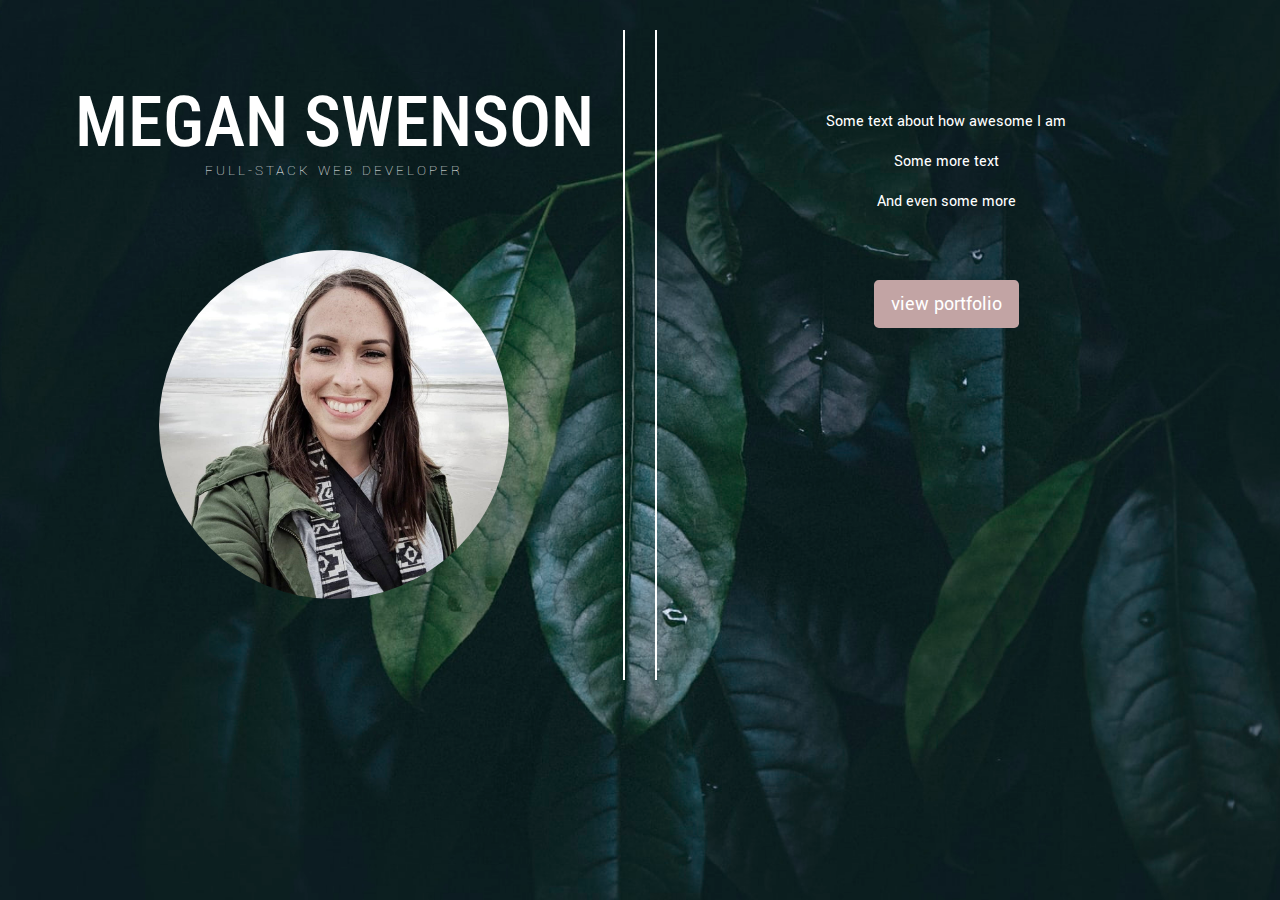
<file: index.html>
<!DOCTYPE html>
<html lang=en>
<head>
    <!--Bootstrap-->
    <link rel="stylesheet" href="https://stackpath.bootstrapcdn.com/bootstrap/4.4.1/css/bootstrap.min.css" integrity="sha384-Vkoo8x4CGsO3+Hhxv8T/Q5PaXtkKtu6ug5TOeNV6gBiFeWPGFN9MuhOf23Q9Ifjh" crossorigin="anonymous">
    <link href="https://maxcdn.bootstrapcdn.com/font-awesome/4.6.3/css/font-awesome.min.css" rel="stylesheet">
    <!--CSS-->
    <link rel="stylesheet" href="assets/css/style.css">
    <!--Google Fonts-->
        <!--Roboto for header-->
        <link href="https://fonts.googleapis.com/css?family=Roboto+Condensed:700&display=swap" rel="stylesheet">
        <!--Yantramanav for text-->
        <link href="https://fonts.googleapis.com/css?family=Yantramanav:300&display=swap" rel="stylesheet">

    <!--Title-->
    <title>Megan Swenson's Portfolio</title>
    <link rel="shortcut icon" type="img.png" href="assets/images/seedling-icon.png">

</head>
<body>
    <div class="container-fluid home-page">
        <div class="row">
            <div class="col-lg-6">
                <div class="hp-left-box">
                    <div class="hp-header-box">
                        <h1 class="hp-name-header">MEGAN SWENSON</h1>
                        <h2 class="hp-title-header">FULL-STACK WEB DEVELOPER</h2>
                    </div>
                    <div class="hp-img-box text-center">
                        <img src="assets/images/about-image.jpg" class="img-fluid hp-profile-img" width="350px" style="border-radius:50%;" alt="homepage photo">
                    </div>
                </div>
            </div>
            <div class="col-lg-6">
                <div class="hp-right-box">
                    <div class="hp-text-box">
                        <p class="hp-p">Some text about how awesome I am</p>
                        <p>Some more text</p>
                        <p>And even some more</p>
                    </div>
                    <div class="hp-btn-text-center">
                        <a href="portfolio.html" class="btn hp-button btn-lg active" role="button">view portfolio</a>
                    </div>
                </div>
            </div>
        </div>
    </div>

    <!--jQuery-->
    <script src="http://code.jquery.com/jquery-3.5.0.min.js" integrity="sha256-xNzN2a4ltkB44Mc/Jz3pT4iU1cmeR0FkXs4pru/JxaQ=" crossorigin="anonymous"></script>
    <!--Javascript-->
    <script src="assets/javascript/logic.js"></script>
</body>
</html>
</file>
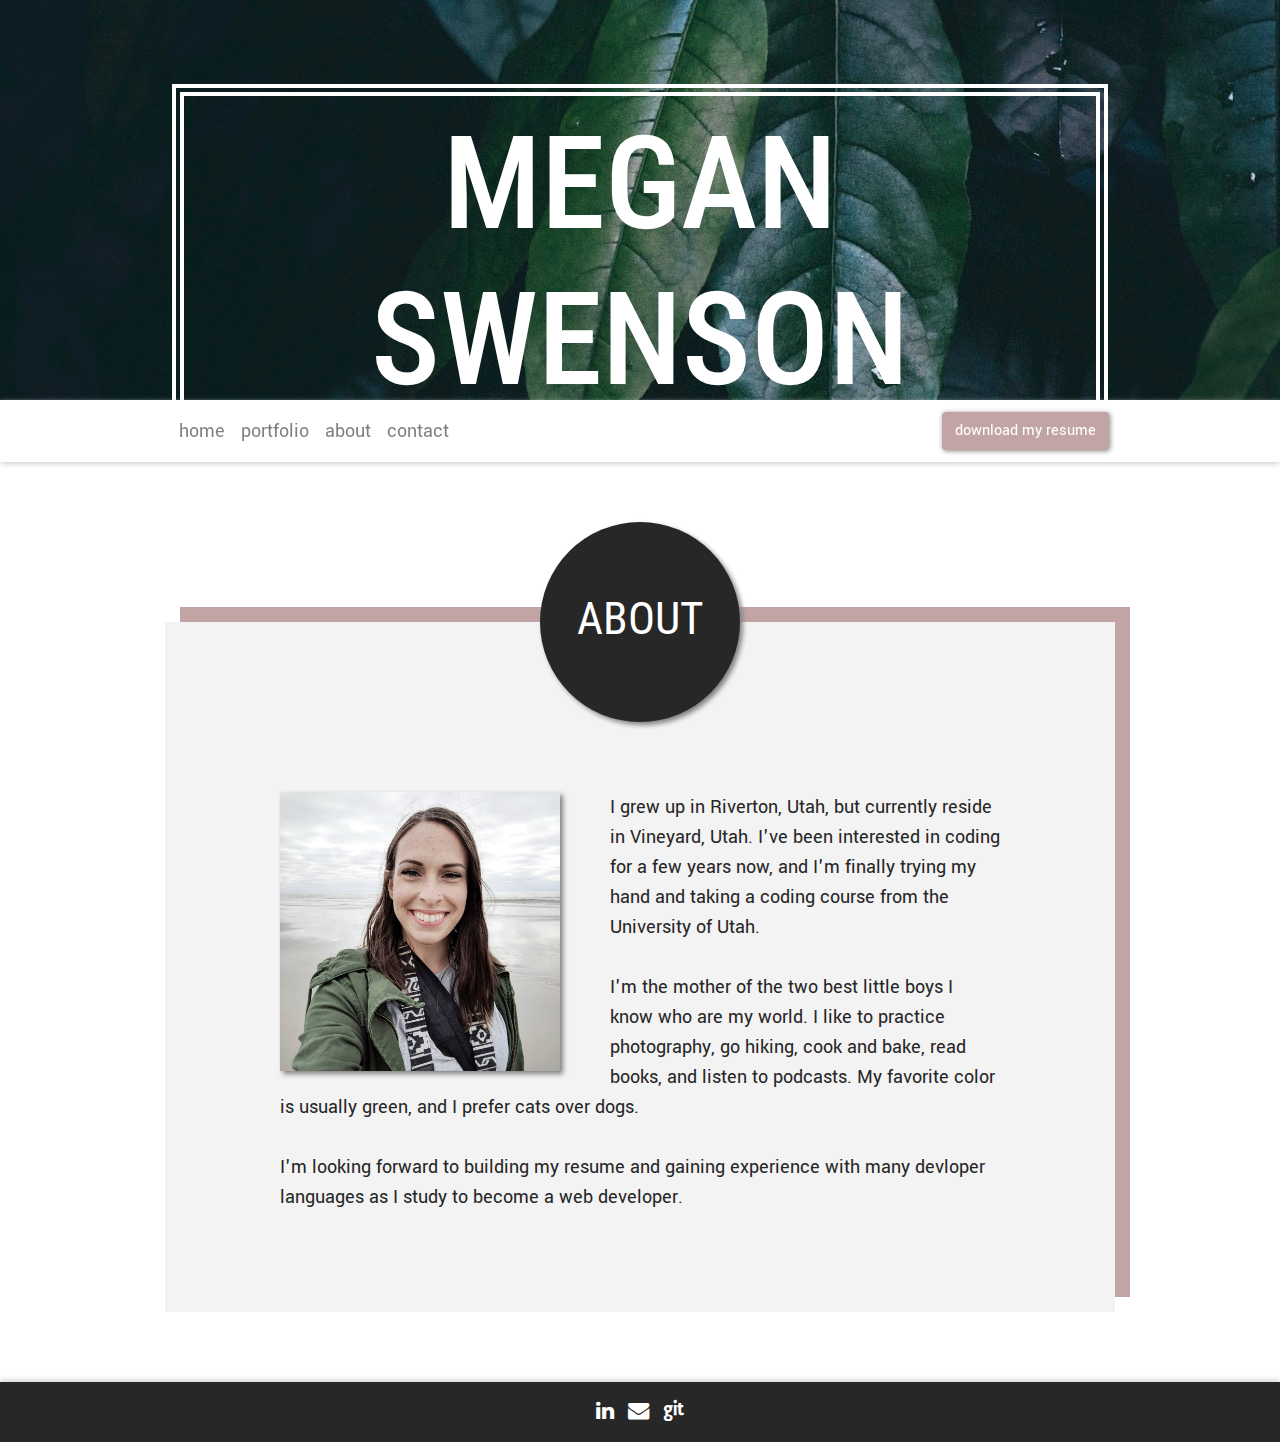
<file: about.html>
<!DOCTYPE html>
<html lang=en>
<head>
    <!--Bootstrap-->
    <link rel="stylesheet" href="https://stackpath.bootstrapcdn.com/bootstrap/4.4.1/css/bootstrap.min.css" integrity="sha384-Vkoo8x4CGsO3+Hhxv8T/Q5PaXtkKtu6ug5TOeNV6gBiFeWPGFN9MuhOf23Q9Ifjh" crossorigin="anonymous">
    <link href="https://maxcdn.bootstrapcdn.com/font-awesome/4.6.3/css/font-awesome.min.css" rel="stylesheet">
    <!--CSS-->
    <link rel="stylesheet" href="assets/css/style.css">
    <!--Google Fonts-->
        <!--Roboto for header-->
        <link href="https://fonts.googleapis.com/css?family=Roboto+Condensed:700&display=swap" rel="stylesheet">
        <!--Yantramanav for text-->
        <link href="https://fonts.googleapis.com/css?family=Yantramanav:300&display=swap" rel="stylesheet">

    <!--Title-->
    <title>Megan Swenson's Portfolio</title>
    <link rel="shortcut icon" type="img.png" href="assets/images/seedling-icon.png">

</head>
<body>
    <!--Jumbotron-->
    <div class="jumbotron">
        <div class="header-box">
            <h1 class="name-header">MEGAN SWENSON</h1>
            <h2 class="title-header">FULL-STACK WEB DEVELOPER</h2>
        </div>
    </div>

    <!--Navbar-->
    <nav class="navbar navbar-expand-sm navbar-light navbar-1 white sticky-top">
        <div class="container navbar-items">
            <ul class="navbar-nav text-gray d-inline-flex">
                <li class="nav-item">
                    <a class="nav-link" href="index.html">home</a>
                </li>
                <li class="nav-item">
                    <a class="nav-link" href="portfolio.html">portfolio</a>
                </li>
                <li class="nav-item">
                    <a class="nav-link" href="about.html">about</a>
                </li>
                <li class="nav-item">
                    <a class="nav-link" href="contact.html">contact</a>
                </li>
            </ul>
            <button href="" class="btn resume-button btn-default active" role="button">download my resume</button>
        </div>
    </nav>

    <!--Page header-->
    <div class="container">
        <div class="row align-items-center">
            <div class="col-lg-12 align-self-center">
                <div class="page-header text-center justify-content-center">ABOUT</div>
            </div>
        </div>
    </div>

    <!--Page container-->
    <div class="container">
        <div class="row justify-content-lg-center">
            <div class="col-lg-10 page-box">
                <div class="text-box">
                    <!--About me image and text-->
                    <img src="assets/images/about-image.jpg" class="about-img" alt="Profile Photo">
                    <p class="about-p">I grew up in Riverton, Utah, but currently reside in Vineyard, Utah. I've been interested in coding for a few years now, and I'm finally trying my hand and taking a coding course from the University of Utah.</p>
                    <br><br><p class="about-p">I'm the mother of the two best little boys I know who are my world. I like to practice photography, go hiking, cook and bake, read books, and listen to podcasts. My favorite color is usually green, and I prefer cats over dogs.</p>
                    <br><br><p class="about-p">I'm looking forward to building my resume and gaining experience with many devloper languages as I study to become a web developer.</p>
                </div>
            </div>
        </div>
    </div>

    <!--Footer-->
    <footer class="container-fluid footer text-center pt-3 pb-3">
        <a href="https://www.linkedin.com/in/megan-swenson-1b41581a2/"><i class="fa fa-linkedin fa-footer fa-lg"></i></a>
        <a href="mailto:mrsmeganswenson@gmail.com"><i class="fa fa-envelope fa-footer fa-lg"></i></a>
        <a href="https://github.com/megswen"><i class="fa fa-git fa-footer fa-lg"></i></a>
    </footer>

    <!--jQuery-->
    <script src="http://code.jquery.com/jquery-3.5.0.min.js" integrity="sha256-xNzN2a4ltkB44Mc/Jz3pT4iU1cmeR0FkXs4pru/JxaQ=" crossorigin="anonymous"></script>
    <!--Javascript-->
    <script src="assets/javascript/logic.js"></script>
</body>
</html>
</file>
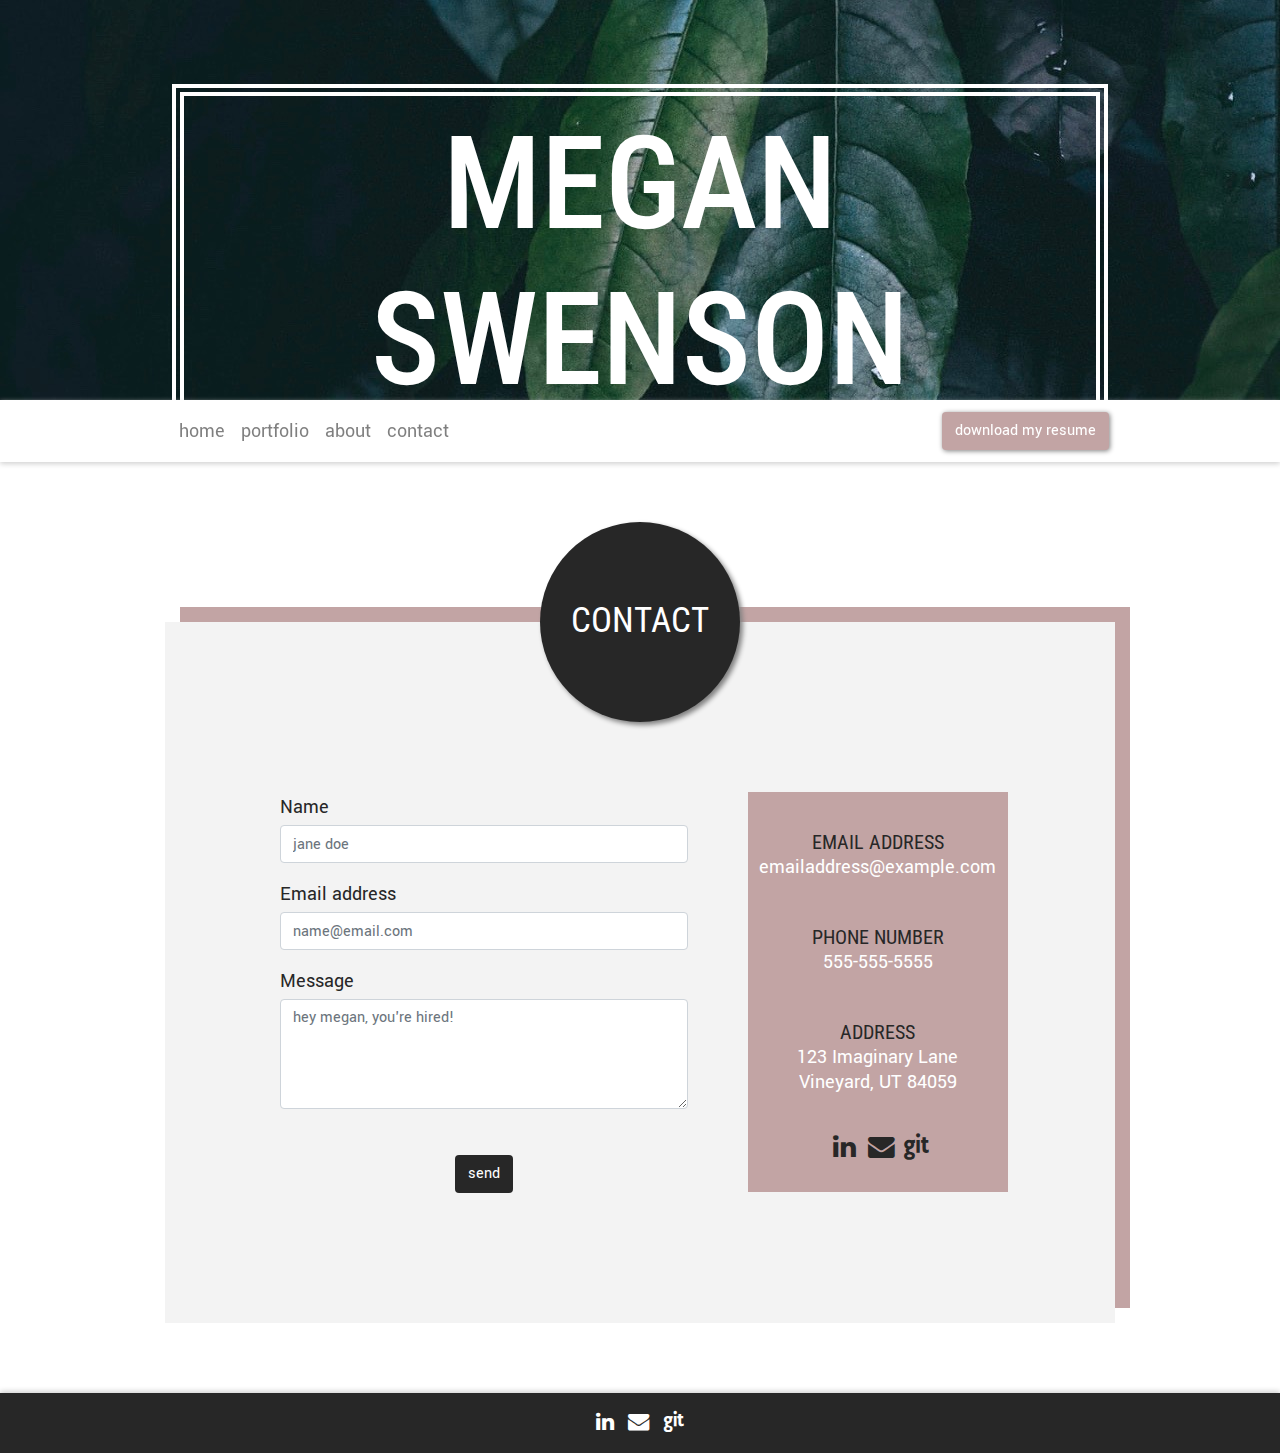
<file: contact.html>
<!DOCTYPE html>
<html lang=en>
<head>
    <!--Bootstrap-->
    <link rel="stylesheet" href="https://stackpath.bootstrapcdn.com/bootstrap/4.4.1/css/bootstrap.min.css" integrity="sha384-Vkoo8x4CGsO3+Hhxv8T/Q5PaXtkKtu6ug5TOeNV6gBiFeWPGFN9MuhOf23Q9Ifjh" crossorigin="anonymous">
    <link href="https://maxcdn.bootstrapcdn.com/font-awesome/4.6.3/css/font-awesome.min.css" rel="stylesheet">
    <!--CSS-->
    <link rel="stylesheet" href="assets/css/style.css">
    <!--Google Fonts-->
        <!--Roboto for header-->
        <link href="https://fonts.googleapis.com/css?family=Roboto+Condensed:700&display=swap" rel="stylesheet">
        <!--Yantramanav for text-->
        <link href="https://fonts.googleapis.com/css?family=Yantramanav:300&display=swap" rel="stylesheet">

    <!--Title-->
    <title>Megan Swenson's Portfolio</title>
    <link rel="shortcut icon" type="img.png" href="assets/images/seedling-icon.png">

</head>
<body>
    <!--Jumbotron-->
    <div class="jumbotron">
        <div class="header-box">
            <h1 class="name-header">MEGAN SWENSON</h1>
            <h2 class="title-header">FULL-STACK WEB DEVELOPER</h2>
        </div>
    </div>

    <!--Navbar-->
    <nav class="navbar navbar-expand-sm navbar-light navbar-1 white sticky-top">
        <div class="container navbar-items">
            <ul class="navbar-nav text-gray d-inline-flex">
                <li class="nav-item">
                    <a class="nav-link" href="index.html">home</a>
                </li>
                <li class="nav-item">
                    <a class="nav-link" href="portfolio.html">portfolio</a>
                </li>
                <li class="nav-item">
                    <a class="nav-link" href="about.html">about</a>
                </li>
                <li class="nav-item">
                    <a class="nav-link" href="contact.html">contact</a>
                </li>
            </ul>
            <button href="" class="btn resume-button btn-default active" role="button">download my resume</button>
        </div>
    </nav>

    <!--Page header-->
    <div class="container">
        <div class="row align-items-center">
            <div class="col-lg-12 align-self-center">
                <div class="page-header home-page-header text-center justify-content-center">CONTACT</div>
            </div>
        </div>
    </div>

    <!--Page container-->
    <div class="container">
        <div class="row justify-content-lg-center">
            <div class="col-lg-10 page-box">
                <div class="text-box">
                    <div class="row">
                        <div class="col-lg-7">
                            <!--Contact form-->
                            <form class="form">
                                <div class="form-group">
                                  <label for="name">Name</label>
                                  <input type="text" class="form-control contact-form-box" placeholder="jane doe" id="name">
                                </div>
                                <div class="form-group">
                                  <label for="email">Email address</label>
                                  <input type="email" class="form-control contact-form-box" placeholder="name@email.com" id="email">
                                </div>
                                <div class="form-group">
                                    <label for="message">Message</label>
                                    <textarea type="text" class="form-control contact-form-box" placeholder="hey megan, you're hired!" rows="4" id="message"></textarea>
                                </div>
                                <div class="text-center">
                                    <button type="submit" id="contact-btn" class="btn contact-btn">send</button>
                                </div>
                            </form>
                        </div>
                        <div class="col-lg-5">
                            <!--Contact info box-->
                            <div class="contact-box img-fluid">
                                <p class="contact-title">EMAIL ADDRESS</p>
                                <p class="contact-info">emailaddress@example.com</p>
                                <br><p class="contact-title">PHONE NUMBER</p>
                                <p class="contact-info">555-555-5555</p>
                                <br><p class="contact-title">ADDRESS</p>
                                <p class="contact-info">123 Imaginary Lane</p>
                                <p class="contact-info">Vineyard, UT 84059</p>
                                <a href="https://www.linkedin.com/in/megan-swenson-1b41581a2/"><i class="fa fa-linkedin fa-contact fa-lg"></i></a>
                                <a href="mailto:mrsmeganswenson@gmail.com"><i class="fa fa-envelope fa-contact fa-lg"></i></a>
                                <a href="https://github.com/megswen"><i class="fa fa-git fa-contact fa-lg"></i></a>
                            </div>
                        </div>
                    </div>
                </div>
            </div>
        </div>
    </div>

    <!--Footer-->
    <footer class="container-fluid footer text-center pt-3 pb-3">
        <a href="https://www.linkedin.com/in/megan-swenson-1b41581a2/"><i class="fa fa-linkedin fa-footer fa-lg"></i></a>
        <a href="mailto:mrsmeganswenson@gmail.com"><i class="fa fa-envelope fa-footer fa-lg"></i></a>
        <a href="https://github.com/megswen"><i class="fa fa-git fa-footer fa-lg"></i></a>
    </footer>

    <!--jQuery-->
    <script src="https://code.jquery.com/jquery-3.5.1.min.js" integrity="sha256-9/aliU8dGd2tb6OSsuzixeV4y/faTqgFtohetphbbj0=" crossorigin="anonymous"></script>
    <!--Javascript-->
    <script src="assets/javascript/logic.js"></script>
</body>
</html>
</file>
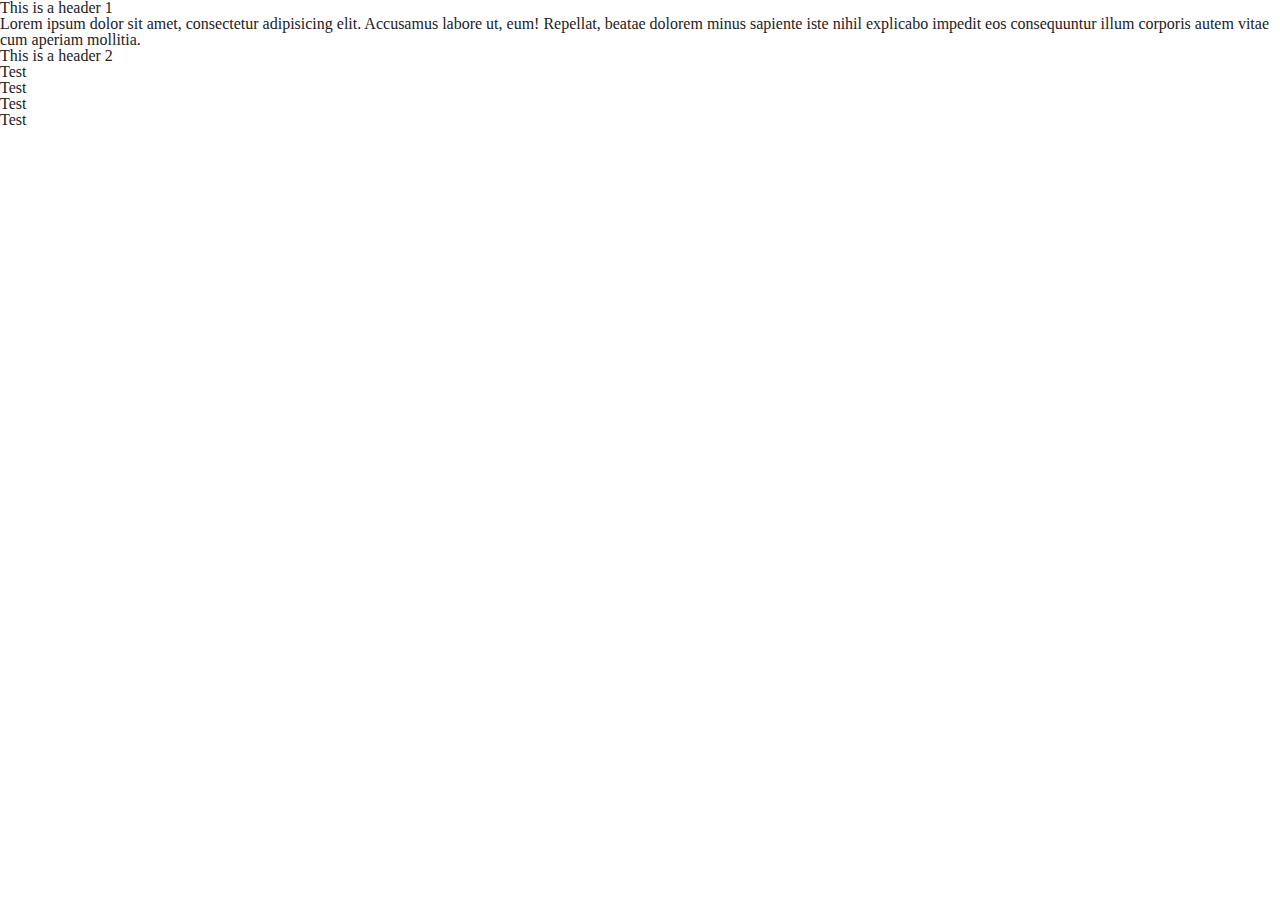
<file: example.html>
<!-- Reset.css -->
<!DOCTYPE html>
<html lang="en-us">

  <head>

    <meta charset="UTF-8">
    <title>Example Page</title>

    <link rel="stylesheet" href="reset.css">
    
  </head>

  <body>

  <h1>This is a header 1</h1>

  <p>Lorem ipsum dolor sit amet, consectetur adipisicing elit. Accusamus labore ut, eum! Repellat, beatae dolorem minus sapiente iste nihil explicabo impedit eos consequuntur illum corporis autem vitae cum aperiam mollitia.</p>

  <h2>This is a header 2</h2>

  <ul>
    <li>Test</li>
    <li>Test</li>
    <li>Test</li>
    <li>Test</li>
  </ul>

  </body>

</html>
</file>
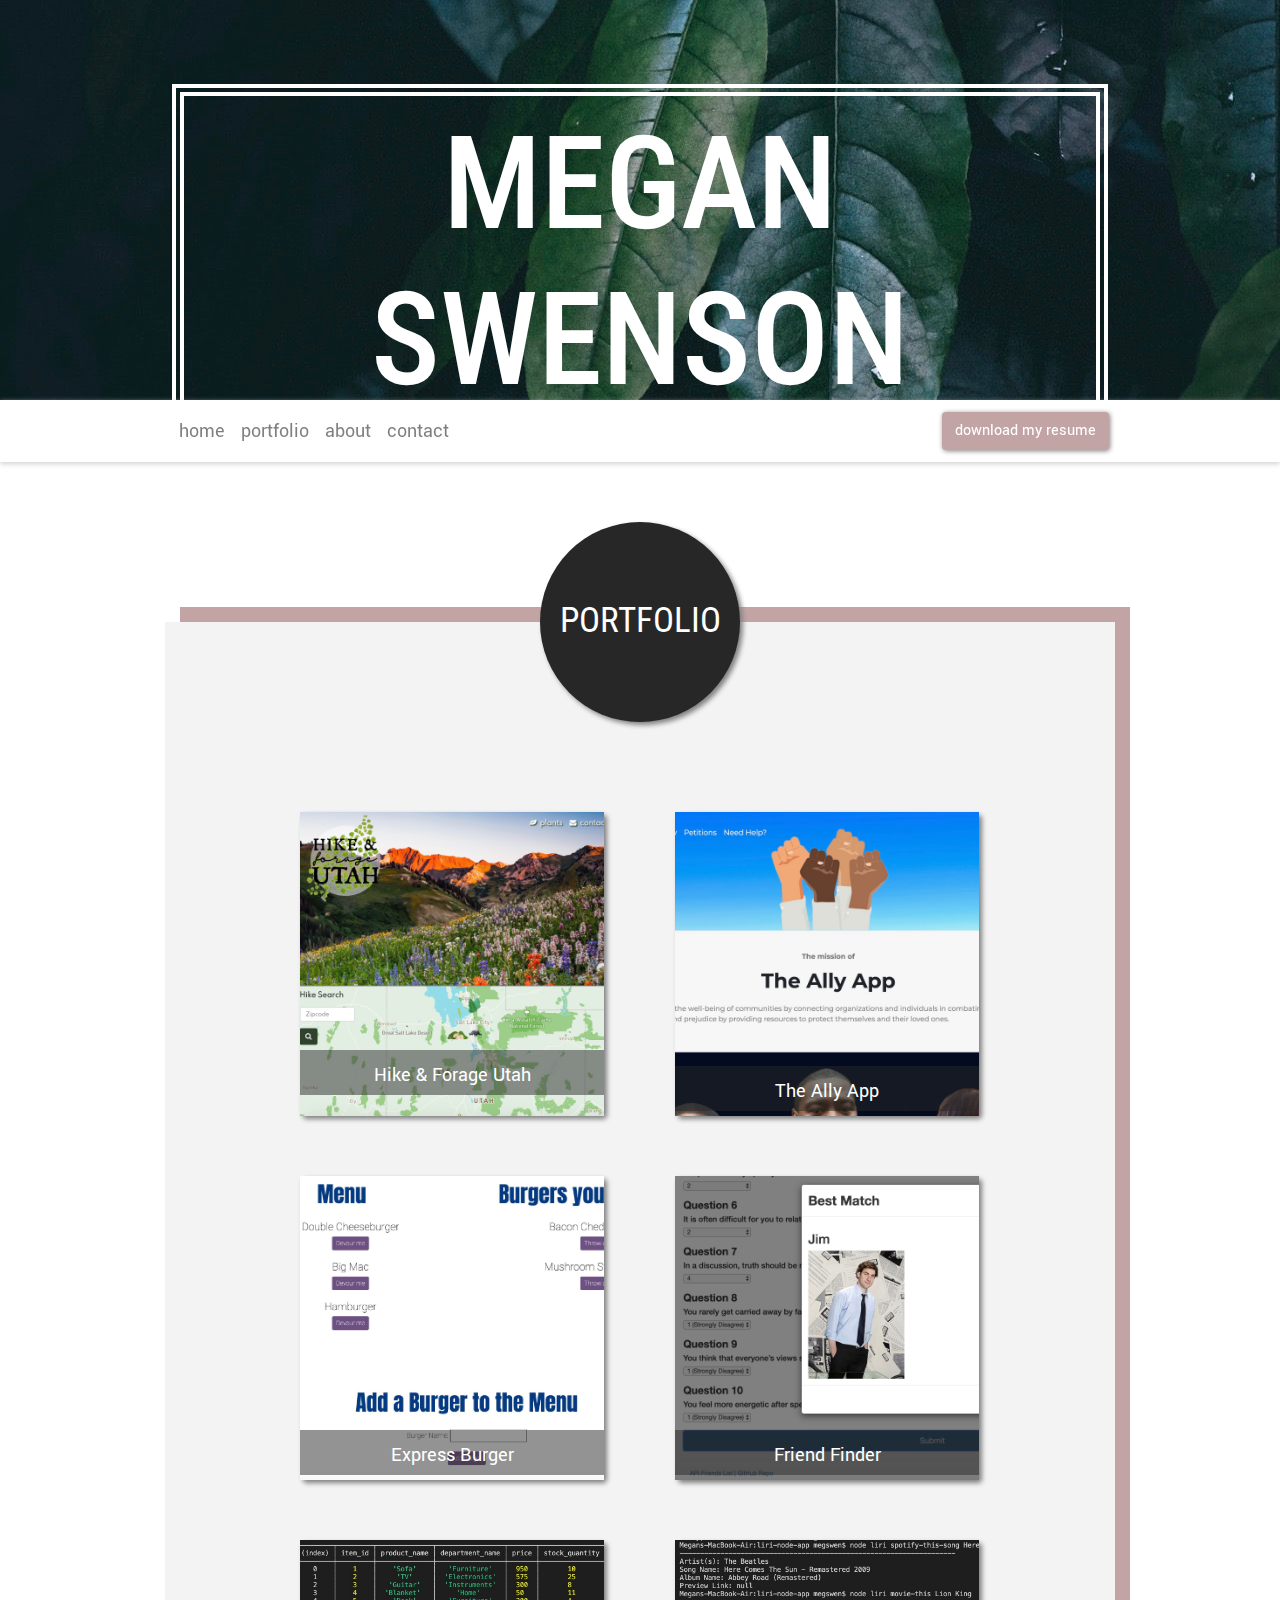
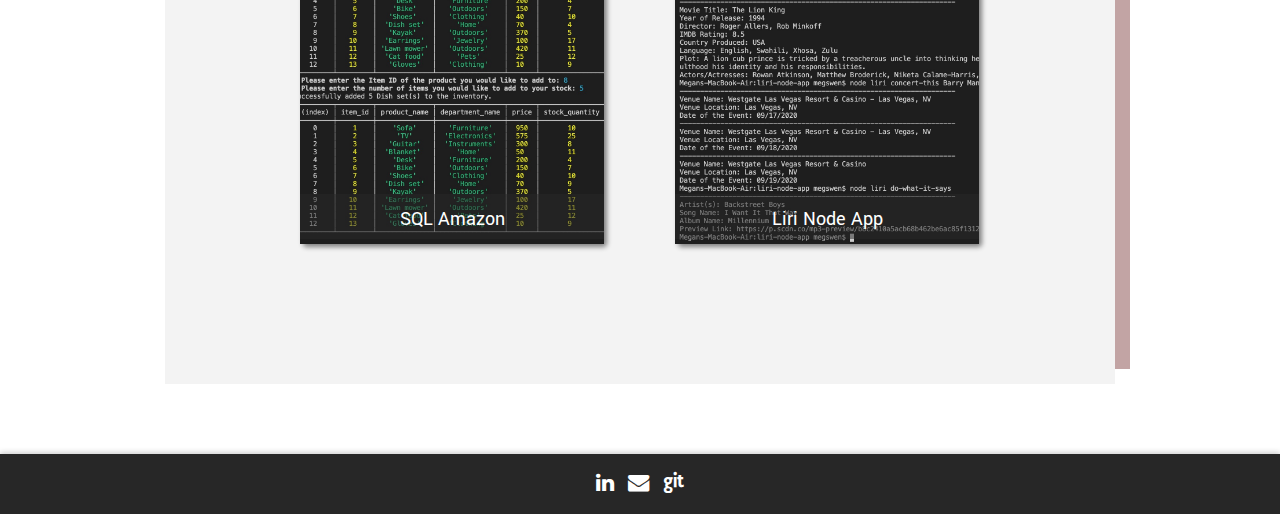
<file: portfolio.html>
<!DOCTYPE html>
<html lang=en>
<head>
    <!--Bootstrap-->
    <link rel="stylesheet" href="https://stackpath.bootstrapcdn.com/bootstrap/4.4.1/css/bootstrap.min.css" integrity="sha384-Vkoo8x4CGsO3+Hhxv8T/Q5PaXtkKtu6ug5TOeNV6gBiFeWPGFN9MuhOf23Q9Ifjh" crossorigin="anonymous">
    <link href="https://maxcdn.bootstrapcdn.com/font-awesome/4.6.3/css/font-awesome.min.css" rel="stylesheet">
    <!--CSS-->
    <link rel="stylesheet" href="assets/css/style.css">
    <!--Google Fonts-->
        <!--Roboto for header-->
        <link href="https://fonts.googleapis.com/css?family=Roboto+Condensed:700&display=swap" rel="stylesheet">
        <!--Yantramanav for text-->
        <link href="https://fonts.googleapis.com/css?family=Yantramanav:300&display=swap" rel="stylesheet">

    <!--Title-->
    <title>Megan Swenson's Portfolio</title>
    <link rel="shortcut icon" type="img.png" href="assets/images/seedling-icon.png">

</head>
<body>
    <!--Jumbotron-->
    <div class="jumbotron">
        <div class="header-box">
            <h1 class="name-header">MEGAN SWENSON</h1>
            <h2 class="title-header">FULL-STACK WEB DEVELOPER</h2>
        </div>
    </div>

    <!--Navbar-->
    <nav class="navbar navbar-expand-sm navbar-light navbar-1 white sticky-top">
        <div class="container navbar-items">
            <ul class="navbar-nav text-gray d-inline-flex">
                <li class="nav-item">
                    <a class="nav-link" href="index.html">home</a>
                </li>
                <li class="nav-item">
                    <a class="nav-link" href="portfolio.html">portfolio</a>
                </li>
                <li class="nav-item">
                    <a class="nav-link" href="about.html">about</a>
                </li>
                <li class="nav-item">
                    <a class="nav-link" href="contact.html">contact</a>
                </li>
            </ul>
            <a href="assets/images/resume.pdf" download class="btn resume-button btn-default active" role="button">download my resume</a>
        </div>
    </nav>

    <!--Page header-->
    <div class="container">
        <div class="row align-items-center">
            <div class="col-lg-12 align-self-center">
                <div class="page-header portfolio-page-header text-center justify-content-center">PORTFOLIO</div>
            </div>
        </div>
    </div>

    <!--Page container-->
    <div class="container">
        <div class="row justify-content-lg-center">
            <div class="col-lg-10 page-box">
                <div class="text-box">
                    <!-- First row of cards -->
                    <div class="row">
                        <div class="col-lg-6 col-md-6 col-sm- my-auto">
                            <div class="card portfolio-card border-0 p-0" style="width:19rem;">
                                <img class="card-img rounded-0 img-fluid p-0" src="assets/images/hike-forage.jpeg">
                                <a href="https://github.com/lindseypaluso/hikeandforageapp" class="stretched-link"></a>
                                <p class="portfolio-card-title">Hike & Forage Utah</p>
                            </div>
                        </div>
                        <div class="col-lg-6 col-md-6 col-sm- my-auto">
                            <div class="card portfolio-card border-0 p-0" style="width:19rem;" href="https://murmuring-citadel-46837.herokuapp.com/">
                                <img class="card-img rounded-0 img-fluid p-0" src="assets/images/ally-app.jpeg">
                                <div class="portfolio-card-title">The Ally App</div>
                            </div>
                        </div>
                    </div>
                    <!-- Second row of cards -->
                    <div class="row">
                        <div class="col-lg-6 col-md-6 col-sm- my-auto">
                            <div class="card portfolio-card border-0 p-0" style="width:19rem;" href="https://ancient-hamlet-59865.herokuapp.com/">
                                <img class="card-img rounded-0 img-fluid p-0" src="assets/images/burger.jpeg">
                                <div class="portfolio-card-title">Express Burger</div>
                            </div>
                        </div>
                        <div class="col-lg-6 col-md-6 col-sm- my-auto">
                            <div class="card portfolio-card border-0 p-0" style="width:19rem;" href="https://young-escarpment-43748.herokuapp.com/">
                                <img class="card-img rounded-0 img-fluid p-0" src="assets/images/friend-finder.jpeg">
                                <div class="portfolio-card-title">Friend Finder</div>
                            </div>
                        </div>
                    </div>
                    <!-- Third row of cards -->
                    <div class="row">
                        <div class="col-lg-6 col-md-6 col-sm- my-auto">
                            <div class="card portfolio-card border-0 p-0" style="width:19rem;" href="https://github.com/megswen/sql-amazon">
                                <img class="card-img rounded-0 img-fluid p-0" src="assets/images/bamazonCustomer.jpeg">
                                <div class="portfolio-card-title">SQL Amazon</div>
                            </div>
                        </div>
                        <div class="col-lg-6 col-md-6 col-sm- my-auto">
                            <div class="card portfolio-card border-0 p-0" style="width:19rem;" href="https://github.com/megswen/liri-node-app">
                                <img class="card-img rounded-0 img-fluid p-0" src="assets/images/liri.jpeg">
                                <div class="portfolio-card-title">Liri Node App</div>
                            </div>
                        </div>
                    </div>
                    <!--Add additional cards here-->
                </div>
            </div>
        </div>
    </div>

    <!--Footer-->
    <footer class="container-fluid footer text-center pt-3 pb-3">
        <a href="https://www.linkedin.com/in/megan-swenson-1b41581a2/"><i class="fa fa-linkedin fa-footer fa-lg"></i></a>
        <a href="mailto:mrsmeganswenson@gmail.com"><i class="fa fa-envelope fa-footer fa-lg"></i></a>
        <a href="https://github.com/megswen"><i class="fa fa-git fa-footer fa-lg"></i></a>
    </footer>

    <!--jQuery-->
    <script src="http://code.jquery.com/jquery-3.5.0.min.js" integrity="sha256-xNzN2a4ltkB44Mc/Jz3pT4iU1cmeR0FkXs4pru/JxaQ=" crossorigin="anonymous"></script>
    <!--Javascript-->
    <script src="assets/javascript/logic.js"></script>
</body>
</html>
</file>
<file: assets/css/style.css>
/* Home page */
body, html {
    height: 100%;
}

.home-page {
    background-image: url("../images/home-page.jpeg");
    height: 100%;
    background-position: center;
    background-repeat: no-repeat;
    background-size: cover;
}

.hp-left-box {
    border-right: 2px solid white;
    margin: 30px 0px 30px 30px;
    height: 650px;
}

.hp-name-header {
    color: white;
    text-align: center;
    font-size: 70px;
    padding: 10px;
    padding-top: 50px;
    font-family: 'Roboto Condensed', sans-serif;
}

.hp-title-header {
    color: white;
    text-align: center;
    font-size: 15px;
    padding: 10px;
    margin-top: -30px;
    margin-bottom: 60px;
    font-family: 'Yantramanav', sans-serif;
    letter-spacing: 3px;
    font-weight: lighter;
}

.hp-profile-img:hover {
    filter: grayscale(100%);
}

.hp-right-box {
    border-left: 2px solid white;
    margin: 30px 30px 30px 0px;
    height: 650px;
}

.hp-text-box {
    color: white;
    font-family: 'Yantramanav', sans-serif;
    padding: 50px;
    text-align: center;
}

.hp-p {
    padding-top: 30px;
}

.hp-btn-text-center {
    text-align: center;
}

.hp-button {
    background-color: rgb(194, 164, 164);
    color: white;
    font-family: 'Yantramanav', sans-serif;
    border-radius: none;
}

.hp-button:active,
.hp-button:focus,
.hp-button:focus:active {
    box-shadow: none;
}

/* Jumbotron */
.jumbotron {
    background-image: url("../images/moody-plant.jpeg");
    border-radius: 0px;
    margin-bottom: 0px;
    height: 400px;
}

.header-box {
    border: 12px double white;
    margin: 20px 140px 45px 140px;
}

.name-header {
    color: white;
    text-align: center;
    font-size: 130px;
    padding: 10px;
    font-family: 'Roboto Condensed', sans-serif;
}

.title-header {
    color: white;
    text-align: center;
    font-size: 15px;
    padding: 10px;
    margin-top: -30px;
    font-family: 'Yantramanav', sans-serif;
    letter-spacing: 3px;
    font-weight: lighter;
}

/* Navbar */
.navbar {
    background-color: white;
    margin-bottom: 60px;
    box-shadow: 0px 2px 5px lightgray;
    position: sticky;
}

.navbar-items {
    margin-left: 140px;
    margin-right: 140px;
}

.nav-link {
    font-size: 20px;
    font-family: 'Yantramanav', sans-serif;
}

.resume-button {
    background-color: rgb(194, 164, 164);
    color: white;
    font-family: 'Yantramanav', sans-serif;
    float: right;
    margin-right: 0px;
    box-shadow: 1px 1px 5px grey;
    float: right;
}

/* Page header and page container */
.page-header {
    background-color: rgb(39, 39, 39);
    height: 200px;
    width: 200px;
    border-radius: 50%;
    float: none;
    margin: 0 auto;
    color: white;
    margin-bottom: -100px;
    font-size: 45px;
    display: flex;
    padding: 63px;
    font-family: 'Roboto Condensed', sans-serif;
    box-shadow: 3px 3px 5px grey;
}

.home-page-header {
    font-size: 35px;
    padding-top: 73px;
}

.portfolio-page-header {
    font-size: 35px;
    padding-top: 73px;
}

.page-box {
    background-color: rgb(243, 243, 243);
    position: relative;
    z-index: -1;
    box-shadow: 15px -15px 0px rgb(194, 164, 164);
    /* rgb(1, 63, 63); green */
    /* rgb(235, 94, 51); coral */
    /* rgb(187, 163, 27); gold */
}

.text-box {
    color: rgb(39, 39, 39);
    font-size: 20px;
    padding: 170px 100px 100px 100px;
    font-family: 'Yantramanav', sans-serif;
}

/* About page */
.about-img {
    width: 280px;
    display: inline;
    float: left;
    margin-right: 50px;
    box-shadow: 3px 3px 5px gray;
}

.about-p {
    display: inline;
}

/* Portfolio page */
.portfolio-card {
    margin: 20px 20px 40px 20px;
    box-shadow: 3px 3px 5px grey;
    cursor: pointer;
}

.portfolio-card:hover {
    filter: grayscale(100%);
}
  
.portfolio-card-title {
    position: absolute;
    bottom: 5px;
    z-index: 1;
    background: rgb(39, 39, 39, 0.5);
    padding: 10px 20px 10px 40px;
    color: white;
    text-align: center;
    padding: 10px 15px 10px 15px;
    width: 19rem;
    height: 45px;
}

/* Contact page */

.contact-form-box {
    margin-top: -5px;
}

.contact-btn {
    background-color: rgb(39, 39, 39);
    color: white;
    margin: 30px;
}

.contact-box {
    background-color: rgb(194, 164, 164);
    width: 260px;
    height: 400px;
    padding-top: 30px;
    text-align: center;
    margin-left: 30px;
}

.contact-title {
    font-family: 'Roboto Condensed', sans-serif;
    color: rgb(39, 39, 39);
    margin: 5px;
    font-size: 20px;
    padding-bottom: 0px;
}

.contact-info {
    font-family: 'Yantramanav', sans-serif;
    color: white;
    margin: 5px;
    margin-top: -10px;
}

.fa-contact {
    color: rgb(39, 39, 39);
    padding: 5px;
    width: 30px;
    margin-top: 30px;
}

/* Footer */
.footer {
    height: 60px;
    color: white;
    margin-top: 70px;
    background-color: rgb(39, 39, 39);
    box-shadow: 0px -2px 5px lightgray;
}

.fa-footer {
    color: white;
    padding: 5px;
    bottom: 20px;
}
</file>
